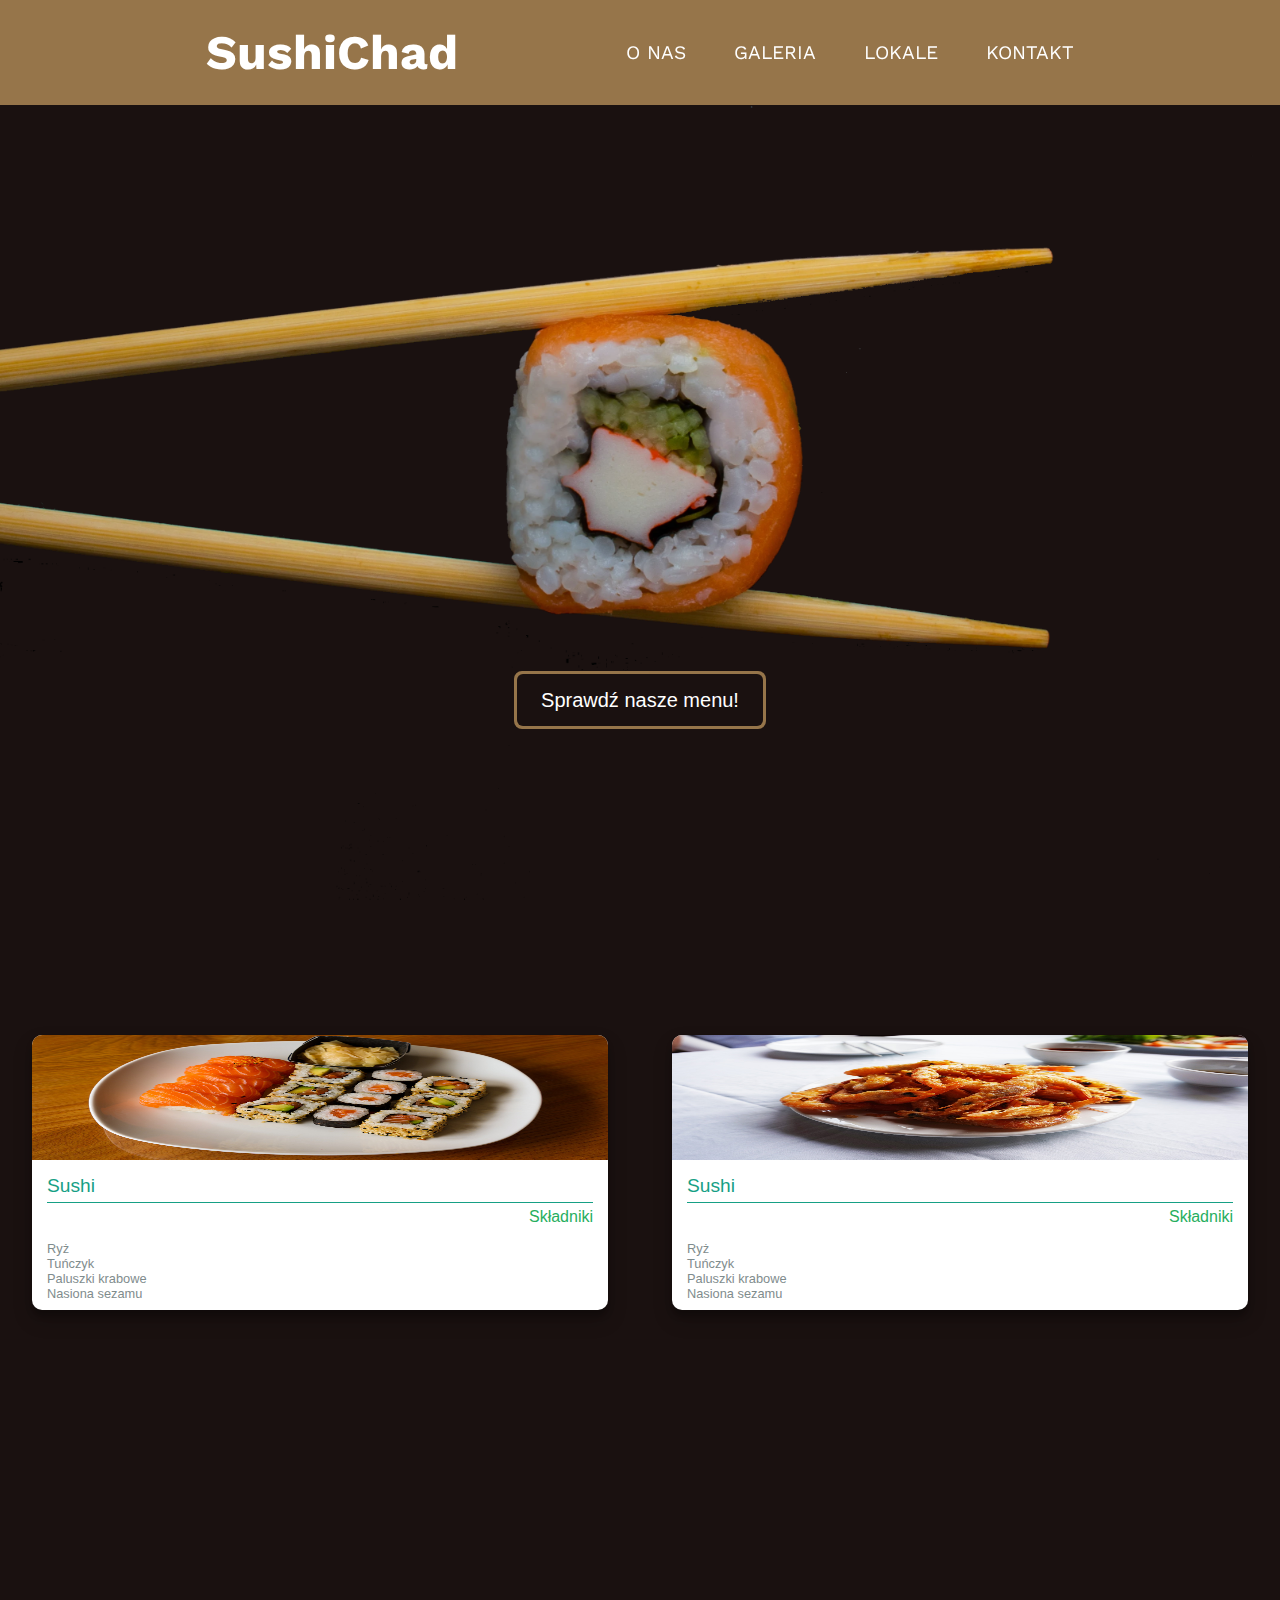
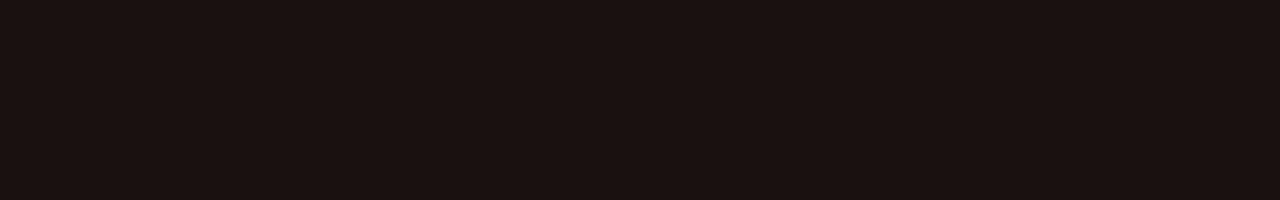
<file: index.html>
<!DOCTYPE html>
<html lang="en">

<head>
  <meta charset="UTF-8">
  <meta http-equiv="X-UA-Compatible" content="IE=edge">
  <meta name="viewport" content="width=device-width, initial-scale=1.0">

  <link rel="stylesheet" href="style/style.css">
  <title>SushiChad</title>
</head>

<body>
  <header>
    <h1 class="logo"><a href="index.html">SushiChad</a></h1>
    <input type="checkbox" id="nav-toggle" class="nav-toggle">
    <nav>
      <ul>
        <li><a href="about.html">O nas</a></li>
        <li><a href="#">Galeria</a></li>
        <li><a href="#">Lokale</a></li>
        <li><a href="#">Kontakt</a></li>
      </ul>
    </nav>
    <label for="nav-toggle" class="nav-toggle-label">
      <span></span>
    </label>
  </header>
  <section id="landingIndex">
    <div></div>
    <div>
      <a href="#menuItems">
        <button role="button">
          <span class="text">Sprawdź nasze menu!</span>
        </button>
      </a>
    </div>
  </section>
  <section id="menuItems">
    <div class="card">
      <div class="header">
        <img src="assets/dania/danie4.jpeg" alt="">
      </div>
      <div class="cardBody"><span class="title">Sushi</span>
        <h3>Składniki</h3>
        <ul class="ingredients">
          <li>Ryż</li>
          <li>Tuńczyk</li>
          <li>Paluszki krabowe</li>
          <li>Nasiona sezamu</li>
        </ul>
      </div>
    </div>

    <div class="card">
      <div class="header">
        <img src="assets/dania/danie9.jpeg" alt="">
      </div>
      <div class="cardBody"><span class="title">Sushi</span>
        <h3>Składniki</h3>
        <ul class="ingredients">
          <li>Ryż</li>
          <li>Tuńczyk</li>
          <li>Paluszki krabowe</li>
          <li>Nasiona sezamu</li>
        </ul>
      </div>
    </div>
  </section>
</body>

</html>
</file>
<file: style/style.css>
@import url("https://fonts.googleapis.com/css?family=Work+Sans:300,600");
*,
*::before,
*::after {
  border: 0;
  margin: 0;
  padding: 0;
  -webkit-box-sizing: border-box;
          box-sizing: border-box;
  scroll-behavior: smooth;
}

body {
  margin: 0;
  font-family: "Work Sans", sans-serif;
  font-weight: 400;
  background-color: #1a1110;
  width: 100vw;
}

section {
  width: 100%;
  height: 100vh;
}

#landingIndex {
  background-image: url("../assets/sushi1.webp");
  background-size: cover;
  background-repeat: no-repeat;
  background-position: center center;
  overflow: hidden !important;
  display: -webkit-box;
  display: -ms-flexbox;
  display: flex;
  -webkit-box-orient: vertical;
  -webkit-box-direction: normal;
      -ms-flex-direction: column;
          flex-direction: column;
  -webkit-box-align: end;
      -ms-flex-align: end;
          align-items: flex-end;
  -webkit-box-pack: center;
      -ms-flex-pack: center;
          justify-content: center;
}

#landingIndex div {
  display: -webkit-box;
  display: -ms-flexbox;
  display: flex;
  -webkit-box-align: center;
      -ms-flex-align: center;
          align-items: center;
  -webkit-box-pack: center;
      -ms-flex-pack: center;
          justify-content: center;
  width: 100%;
  height: 100%;
}

#landingIndex div button {
  margin-top: 20%;
}

:root {
  --background: #ad8755d9;
}

/* Header */
header {
  background: var(--background);
  text-align: center;
  position: fixed;
  z-index: 999;
  width: 100%;
}

.logo {
  -ms-grid-column: 2;
  -ms-grid-column-span: 1;
  grid-column: 2 / 3;
  font-size: 2em;
  padding: 0.5em 0;
  color: white;
}

.logo a {
  all: unset;
}

.logo a:hover {
  color: black;
  opacity: 0.75;
  cursor: pointer;
}

.nav-toggle {
  position: absolute !important;
  top: -9999px !important;
  left: -9999px !important;
}

.nav-toggle:focus ~ .nav-toggle-label {
  outline: 3px solid rgba(173, 216, 230, 0.75);
}

.nav-toggle-label {
  position: absolute;
  top: 0;
  left: 0;
  margin-left: 1em;
  height: 100%;
  display: -webkit-box;
  display: -ms-flexbox;
  display: flex;
  -webkit-box-align: center;
      -ms-flex-align: center;
          align-items: center;
}

.nav-toggle-label span,
.nav-toggle-label span::before,
.nav-toggle-label span::after {
  display: block;
  background: white;
  height: 2px;
  width: 2em;
  border-radius: 2px;
  position: relative;
}

.nav-toggle-label span::before,
.nav-toggle-label span::after {
  content: "";
  position: absolute;
}

.nav-toggle-label span::before {
  bottom: 7px;
}

.nav-toggle-label span::after {
  top: 7px;
}

nav {
  position: absolute;
  text-align: left;
  top: 100%;
  left: 0;
  background: var(--background);
  width: 100%;
  -webkit-transform: scale(1, 0);
          transform: scale(1, 0);
  -webkit-transform-origin: top;
          transform-origin: top;
  -webkit-transition: -webkit-transform 400ms ease-in-out;
  transition: -webkit-transform 400ms ease-in-out;
  transition: transform 400ms ease-in-out;
  transition: transform 400ms ease-in-out, -webkit-transform 400ms ease-in-out;
}

nav ul {
  margin: 0;
  padding: 0;
  list-style: none;
}

nav li {
  margin-bottom: 1em;
  margin-left: 1em;
}

nav a {
  color: white;
  text-decoration: none;
  font-size: 1.2rem;
  text-transform: uppercase;
  opacity: 0;
  -webkit-transition: opacity 150ms ease-in-out;
  transition: opacity 150ms ease-in-out;
}

nav a:hover {
  color: #000;
}

.nav-toggle:checked ~ nav {
  -webkit-transform: scale(1, 1);
          transform: scale(1, 1);
}

.nav-toggle:checked ~ nav a {
  opacity: 1;
  -webkit-transition: opacity 250ms ease-in-out 250ms;
  transition: opacity 250ms ease-in-out 250ms;
}

a {
  text-decoration: none;
}

a button {
  -webkit-box-align: center;
      -ms-flex-align: center;
          align-items: center;
  background-color: #ad8755d9;
  border: 0;
  border-radius: 8px;
  -webkit-box-sizing: border-box;
          box-sizing: border-box;
  color: #ffffff;
  display: -webkit-box;
  display: -ms-flexbox;
  display: flex;
  font-family: Phantomsans, sans-serif;
  font-size: 20px;
  -webkit-box-pack: center;
      -ms-flex-pack: center;
          justify-content: center;
  line-height: 1em;
  max-width: 100%;
  min-width: 140px;
  padding: 3px;
  text-decoration: none;
  -webkit-user-select: none;
     -moz-user-select: none;
      -ms-user-select: none;
          user-select: none;
  -ms-touch-action: manipulation;
      touch-action: manipulation;
  white-space: nowrap;
  cursor: pointer;
}

a button span {
  background-color: #1a1110;
  padding: 16px 24px;
  border-radius: 6px;
  width: 100%;
  height: 100%;
  -webkit-transition: 300ms;
  transition: 300ms;
}

a button:active,
a button:hover {
  outline: 0;
}

a button:hover span {
  background: none;
}

@media screen and (min-width: 800px) {
  .nav-toggle-label {
    display: none;
  }
  header {
    display: -ms-grid;
    display: grid;
    -ms-grid-columns: 1fr auto minmax(600px, 3fr) 1fr;
        grid-template-columns: 1fr auto minmax(600px, 3fr) 1fr;
  }
  .logo {
    -ms-grid-column: 2;
    -ms-grid-column-span: 1;
    grid-column: 2 / 3;
    font-size: 3em;
    padding: 0.5em 0;
  }
  nav {
    position: relative;
    text-align: left;
    -webkit-transition: none;
    transition: none;
    -webkit-transform: scale(1, 1);
            transform: scale(1, 1);
    background: none;
    top: initial;
    left: initial;
    -ms-grid-column: 3;
    -ms-grid-column-span: 1;
    grid-column: 3 / 4;
    display: -webkit-box;
    display: -ms-flexbox;
    display: flex;
    -webkit-box-pack: end;
        -ms-flex-pack: end;
            justify-content: flex-end;
    -webkit-box-align: center;
        -ms-flex-align: center;
            align-items: center;
  }
  nav ul {
    display: -webkit-box;
    display: -ms-flexbox;
    display: flex;
  }
  nav li {
    margin-left: 3em;
    margin-bottom: 0;
  }
  nav a {
    opacity: 1;
    position: relative;
  }
  nav a::before {
    content: "";
    display: block;
    height: 5px;
    background: black;
    position: absolute;
    top: -0.75em;
    left: 0;
    right: 0;
    -webkit-transform: scale(0, 1);
            transform: scale(0, 1);
    -webkit-transition: -webkit-transform ease-in-out 250ms;
    transition: -webkit-transform ease-in-out 250ms;
    transition: transform ease-in-out 250ms;
    transition: transform ease-in-out 250ms, -webkit-transform ease-in-out 250ms;
  }
  nav a:hover::before {
    -webkit-transform: scale(1, 1);
            transform: scale(1, 1);
  }
  .button-64 {
    font-size: 24px;
    min-width: 196px;
  }
}

#menuItems {
  padding-top: 15vh;
  min-height: 100vh;
  width: 100%;
  display: -webkit-box;
  display: -ms-flexbox;
  display: flex;
  -webkit-box-orient: horizontal;
  -webkit-box-direction: normal;
      -ms-flex-direction: row;
          flex-direction: row;
  -ms-flex-wrap: wrap;
      flex-wrap: wrap;
  -ms-flex-pack: distribute;
      justify-content: space-around;
}

#menuItems .card {
  background: #fff;
  -webkit-box-shadow: 0 10px 20px rgba(0, 0, 0, 0.19), 0 6px 6px rgba(0, 0, 0, 0.23);
          box-shadow: 0 10px 20px rgba(0, 0, 0, 0.19), 0 6px 6px rgba(0, 0, 0, 0.23);
  width: 45%;
  height: 275px;
  border-radius: 10px;
}

#menuItems .card .header {
  height: 125px;
  width: 100%;
  overflow: hidden;
  position: relative;
  border-top-left-radius: 10px;
  border-top-right-radius: 10px;
}

#menuItems .card .header img {
  height: 100%;
  width: 100%;
}

#menuItems .card .cardBody {
  padding: 15px 15px 25px 15px;
}

#menuItems .card .cardBody .title {
  background: transparent;
  border-bottom: 1px solid #16a085;
  color: #16a085;
  display: block;
  margin: 0;
  margin-bottom: 5px;
  font-family: "Raleway", sans-serif;
  font-size: 1.2rem;
  font-weight: 300;
  padding: 0 0 5px 0;
}

#menuItems .card .cardBody h3 {
  color: #27ae60;
  font-family: "Raleway", sans-serif;
  font-size: 1rem;
  font-weight: 300;
  margin: 0;
  margin-bottom: 15px;
  padding: 0;
  text-align: right;
}

#menuItems .card .cardBody ul.ingredients {
  margin: 0;
  padding: 0;
  list-style: none;
}

#menuItems .card .cardBody ul.ingredients li {
  color: #7f8c8d;
  font-size: 0.8rem;
  font-family: "Raleway", sans-serif;
}
/*# sourceMappingURL=style.css.map */
</file>
